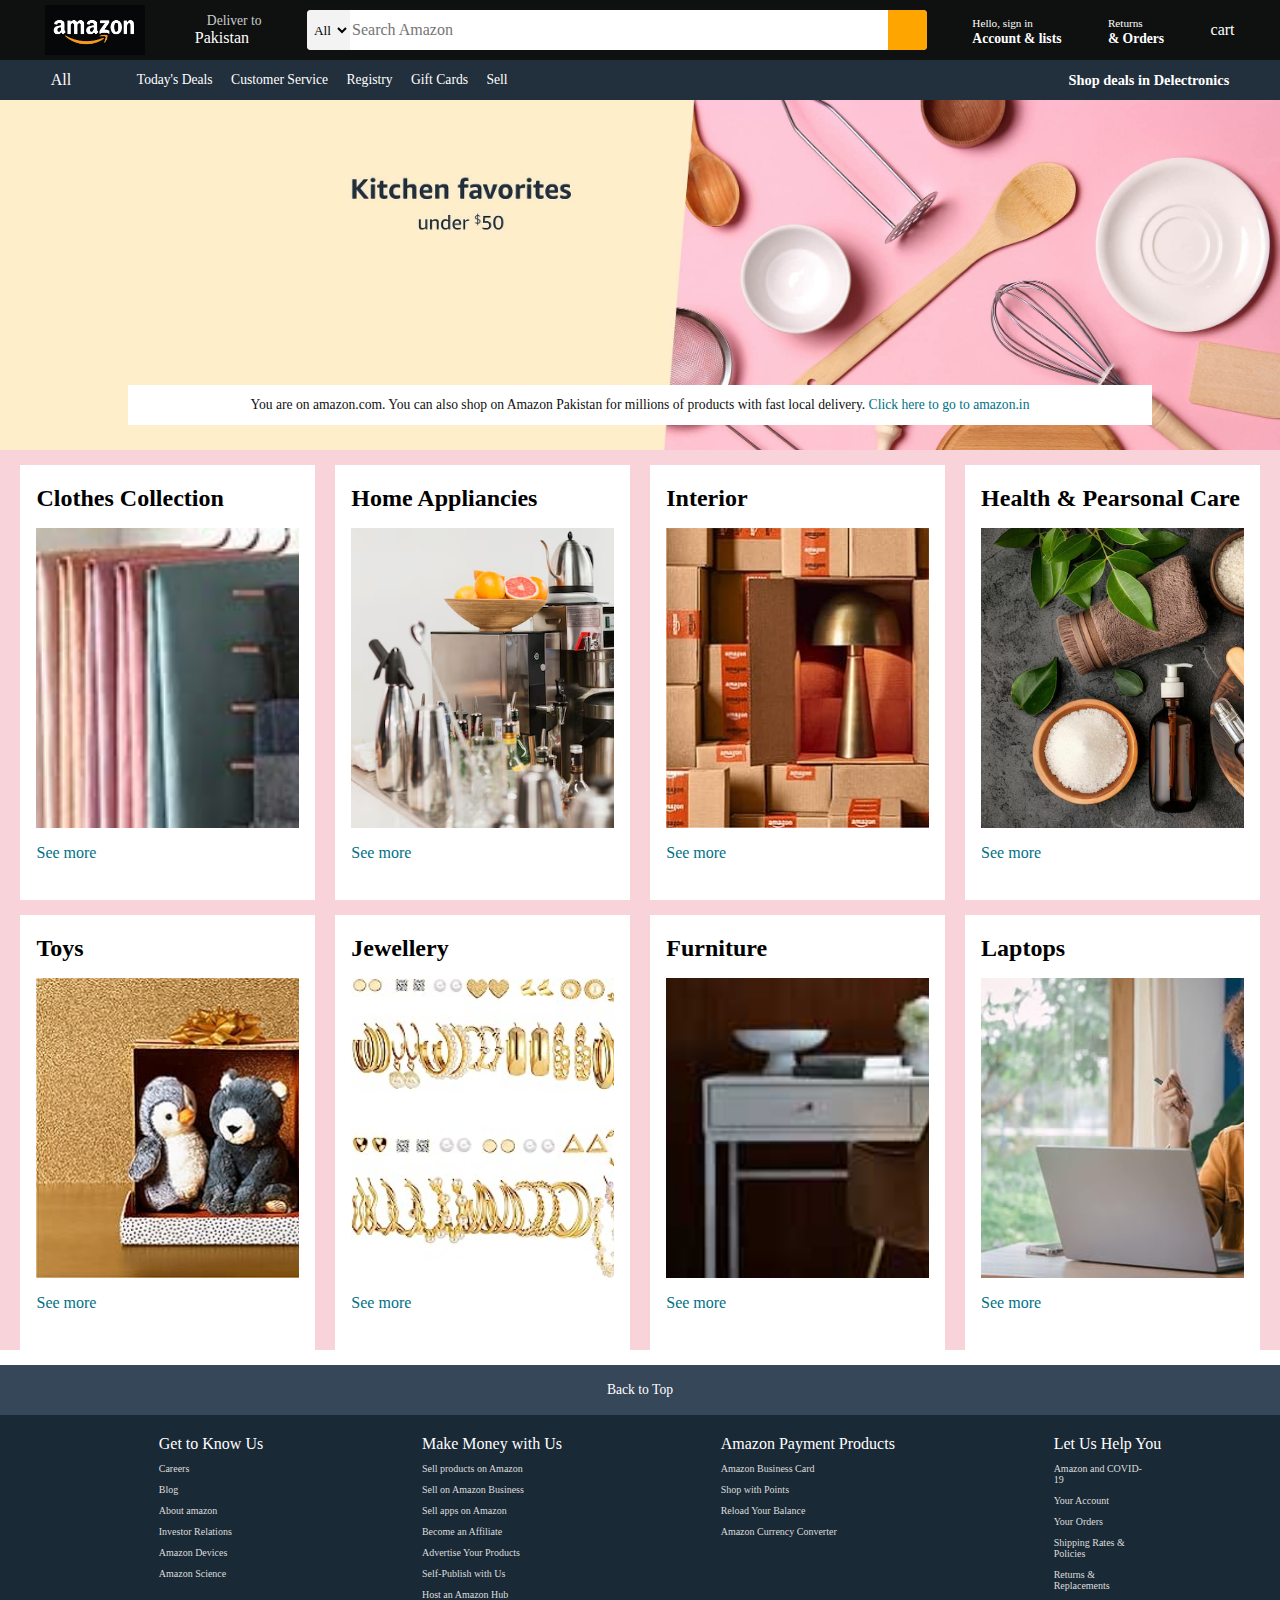
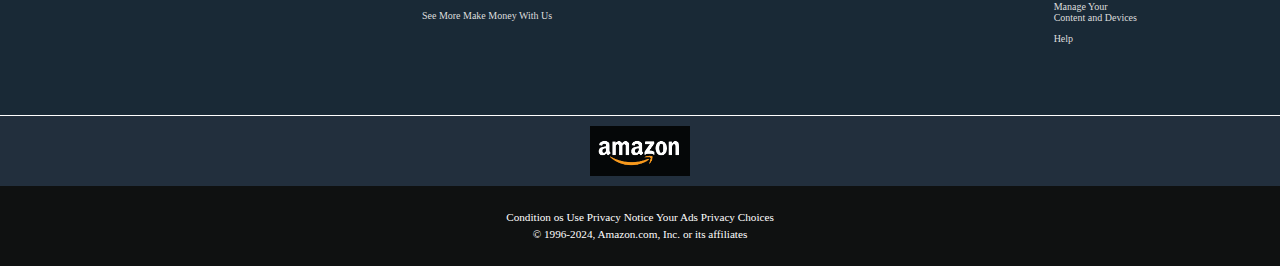
<file: index.html>
<!DOCTYPE html>
<html lang="en">
  <head>
    <meta charset="UTF-8" />
    <meta name="viewport" content="width=device-width, initial-scale=1.0" />
    <title>Amazon</title>
    <link
      rel="stylesheet"
      href="https://cdnjs.cloudflare.com/ajax/libs/font-awesome/6.6.0/css/all.min.css"
      integrity="sha512-Kc323vGBEqzTmouAECnVceyQqyqdsSiqLQISBL29aUW4U/M7pSPA/gEUZQqv1cwx4OnYxTxve5UMg5GT6L4JJg=="
      crossorigin="anonymous"
      referrerpolicy="no-referrer"
    />
    <link rel="stylesheet" href="style.css" />
  </head>
  <body>
    <header>
      <div class="navbar">
        <div class="nav-logo border">
          <div class="logo"></div>
        </div>
        <div class="nav-address border">
          <p class="add-first">Deliver to</p>
          <div class="add-icon">
            <i class="fa-solid fa-location-dot"></i>
            <p class="add-second">Pakistan</p>
          </div>
        </div>
        <div class="nav-search">
          <select class="search-select">
            <option>All</option>
          </select>
          <input placeholder="Search Amazon" class="search-input" />
          <div class="search-icon">
            <i class="fa-solid fa-magnifying-glass"></i>
          </div>
        </div>

        <div class="nav-singin border">
          <p><span>Hello, sign in </span></p>
          <p class="nav-second">Account & lists</p>
        </div>
        <div class="nav-return border">
          <p><span>Returns </span></p>
          <p class="nav-second">& Orders</p>
        </div>
        <div class="nac-cart border">
          <i class="fa-solid fa-cart-shopping"></i>
          cart
        </div>
      </div>
      <div class="panel">
        <div class="panel-all">
          <i class="fa-solid fa-bars"></i>
          All
        </div>
        <div class="panel-ops">
          <p>Today's Deals</p>
          <p>Customer Service</p>
          <p>Registry</p>
          <p>Gift Cards</p>
          <p>Sell</p>
        </div>
        <div class="panel-deals">Shop deals in Delectronics</div>
      </div>
    </header>
    <div class="hero-section">
      <div class="hero-msg">
        <p>
          You are on amazon.com. You can also shop on Amazon Pakistan for
          millions of products with fast local delivery.
          <a>Click here to go to amazon.in </a>
        </p>
      </div>
    </div>
    <div class="shop-section">
      <div class="box1 box">
        <div class="box-content">
          <h2>Clothes Collection</h2>
          <div
            class="box-img"
            style="background-image: url('img/box3.jpg')"
          ></div>
          <p>See more</p>
        </div>
      </div>
      <div class="box2 box">
        <div class="box-content">
          <h2>Home Appliancies</h2>
          <div
            class="box-img"
            style="background-image: url('img/box4.avif')"
          ></div>
          <p>See more</p>
        </div>
      </div>
      <div class="box3 box">
        <div class="box-content">
          <h2>Interior</h2>
          <div
            class="box-img"
            style="background-image: url('img/box5.jpg')"
          ></div>
          <p>See more</p>
        </div>
      </div>
      <div class="box4 box">
        <div class="box-content">
          <h2>Health & Pearsonal Care</h2>
          <div
            class="box-img"
            style="background-image: url('img/box6.avif')"
          ></div>
          <p>See more</p>
        </div>
      </div>
      <div class="box5 box">
        <div class="box-content">
          <h2>Toys</h2>
          <div
            class="box-img"
            style="background-image: url('img/box7.jpg')"
          ></div>
          <p>See more</p>
        </div>
      </div>
      <div class="box6 box">
        <div class="box-content">
          <h2>Jewellery</h2>
          <div
            class="box-img"
            style="background-image: url('img/box8.jpg')"
          ></div>
          <p>See more</p>
        </div>
      </div>
      <div class="box7 box">
        <div class="box-content">
          <h2>Furniture</h2>
          <div
            class="box-img"
            style="background-image: url('img/box9.jpg')"
          ></div>
          <p>See more</p>
        </div>
      </div>
      <div class="box8 box">
        <div class="box-content">
          <h2>Laptops</h2>
          <div
            class="box-img"
            style="background-image: url('img/box10.jpg')"
          ></div>
          <p>See more</p>
        </div>
      </div>
    </div>
    <footer>
      <div class="foot-panel1">Back to Top</div>
      <div class="foot-panel2">
        <ul>
          <p>Get to Know Us</p>
          <a>Careers</a>
          <a>Blog</a>
          <a>About amazon</a>
          <a>Investor Relations</a>
          <a>Amazon Devices</a>
          <a>Amazon Science</a>
        </ul>
        <ul>
          <p>Make Money with Us</p>
          <a>Sell products on Amazon</a>
          <a>Sell on Amazon Business</a>
          <a>Sell apps on Amazon</a>
          <a>Become an Affiliate</a>
          <a>Advertise Your Products</a>
          <a>Self-Publish with Us</a>
          <a>Host an Amazon Hub</a>
          <a>See More Make Money With Us</a>
        </ul>
        <ul>
          <p>Amazon Payment Products</p>
          <a>Amazon Business Card</a>
          <a>Shop with Points</a>
          <a>Reload Your Balance</a>
          <a>Amazon Currency Converter</a>
        </ul>
        <ul>
          <p>Let Us Help You</p>
          <a
            >Amazon and COVID-<br />
            19</a
          >
          <a>Your Account</a>
          <a>Your Orders</a>
          <a
            >Shipping Rates &<br />
            Policies
          </a>
          <a
            >Returns &<br />
            Replacements
          </a>
          <a
            >Manage Your<br />
            Content and Devices
          </a>
          <a>Help</a>
        </ul>
      </div>
      <div class="foot-panel3">
        <div class="logo"></div>
      </div>
      <div class="foot-panel4">
        <div class="pages">
          <a>Condition os Use</a>
          <a>Privacy Notice</a>
          <a>Your Ads Privacy Choices</a>
        </div>
        <div class="copy-right">
          © 1996-2024, Amazon.com, Inc. or its affiliates
        </div>
      </div>
    </footer>
  </body>
</html>
</file>
<file: style.css>
*{
    margin: 0;
    font-family: arial sans-serif;
    border: border-box;
}
.navbar{
    height: 60px;
    background-color:#0F1111 ; 
     color: white;
     display: flex;
     align-items: center;
     justify-content: space-evenly;
}
.nav-logo{
    height: 50px;
    width: 100px;
}
.logo{
    background-image: url("img/amazon_logo.png");
    background-size: cover;
    height: 50px;
    width: 100%;
   
}
.border{
    border: 1.5px solid transparent;
}
.border:hover{
    border : 1.5px solid  white;
}
/* box2// */
.add-first{
    color: #cccccc;
    font-size:0.85rem ;
    margin-left: 15px;
}
.add-second {
    font-size: 1rem;
    margin-left: 3px;
}
.add-icon {
    display:flex;
    align-items:center ;
}
/* box 3*/

.nav-search{
    display: flex;
    justify-content: space-evenly;
    background-color: pink;
    width: 620px;
    height: 40px;
    border-radius: 4px;
}

.search-select{
    background-color: #f3f3f3;
    width: 50px;
    text-align: center;
    border-top-left-radius: 4px;
    border-bottom-left-radius: 4px;
    border: none;
}
.search-input{
    width: 100%;
    font-size: 1rem;
    border: none;
}
.search-icon{
    width: 45px;
    display: flex;
    justify-content: center;
    align-items:center ;
    font-size: 1rem;
    background-color: orange ;
    border-top-right-radius: 4px;
    border-bottom-right-radius: 4px;
    color: #0F1111;
}
.nav-search:hover{
    border:2px solid orange ;
}
/* box4 */
span{
    font-size:0.7rem;
    white-space: normal ;
}
.nav-second{
    font-size:0.85rem ;
    font-weight:700 ;
}
/* box6 */
.nav-cart i {
    font-size: 50px;
}
.nav-cart{
    font-size:0.85rem ;
    font-weight: 900;
}
/* panel */
.panel{
    height: 40px;
    background-color: #222f3d;
    display: flex;
    color: white;
    align-items: center;
    justify-content: space-evenly;
}
.panel-ops p{
    display: inline;
    margin-left: 15px;
}
.panel-ops{
    width: 70%;
    font-size: 0.85rem;
}
.panel-deals{
    font-size: 0.9rem;
    font-weight: 700 ;
}
/* hero section */
.hero-section{
    background-image: url("img/box1.jpg");
    height: 350px;
   background-size: cover;
   display: flex;
   justify-content: center;
   align-items: flex-end;

}
.hero-msg{
    background-color: white;
    color: #0F1111;
    height: 40px;
    display: flex;
    align-items: center;
    justify-content: center;
    font-size: 0.85rem;
    width: 80%;
    margin-bottom: 25px ;
   
    
}
.hero-msg a {
    color:#007185 ;
}
/* shop */
.shop-section{
    display: flex;
    flex-wrap: wrap;
    justify-content: space-evenly;
    background-color: rgb(249, 211, 218); 
    
}
.box{
   
    height: 400px;
    width: 23%;
    background-color: white;
    padding: 20px 0px 15px ;
    margin-top: 15px;
   
}
.box-img{
    height: 300px;
    background-size:cover ;
    margin-top: 1rem;
    margin-bottom: 1rem;
}
.box-content{
    margin-left: 1rem;
    margin-right: 1rem;
}
.box-content p {
    color:#007185 ;
}
/* footer */
footer{
    margin-top: 15px;
}
.foot-panel1{
    margin: 0;
    background-color:#37475a ;
    color: white;
    height: 50px;
    display: flex;
    justify-content: center;
    align-items: center;
    font-size: 0.85rem;
}
.foot-panel2{
    background-color: #192936;
    color: white;
    height: 300px;
    display: flex;
    justify-content: space-evenly;
    align-items: start;
    
}
ul{
    margin-top: 20px;
}

ul p {
    font-size: 16px;
}
ul a{
    display: block;
    font-size: 10px;
    margin-top: 10px;
    color:#dddddd ;
}

.foot-panel3{
    background-color: #222f3d;
    color: white;
    border-top: 0.5px solid white;
    height: 70px;
    display: flex;
    justify-content: center;
    align-items: center;
}
.logo{
    background-image: url("img/amazon_logo.png");
    background-size: cover;
    height: 50px;
    width: 100px;
}
.foot-panel4{
    background-color: #0F1111;
    color: white;
    height:80px ;
    text-align: center;
    font-size: 0.7rem;
    /* display: flex;
    justify-content: center;
    align-items: center; */
}
.pages{
    
    padding-top: 25px;
}
.copy-right{
    padding-top: 5px;
}
</file>
